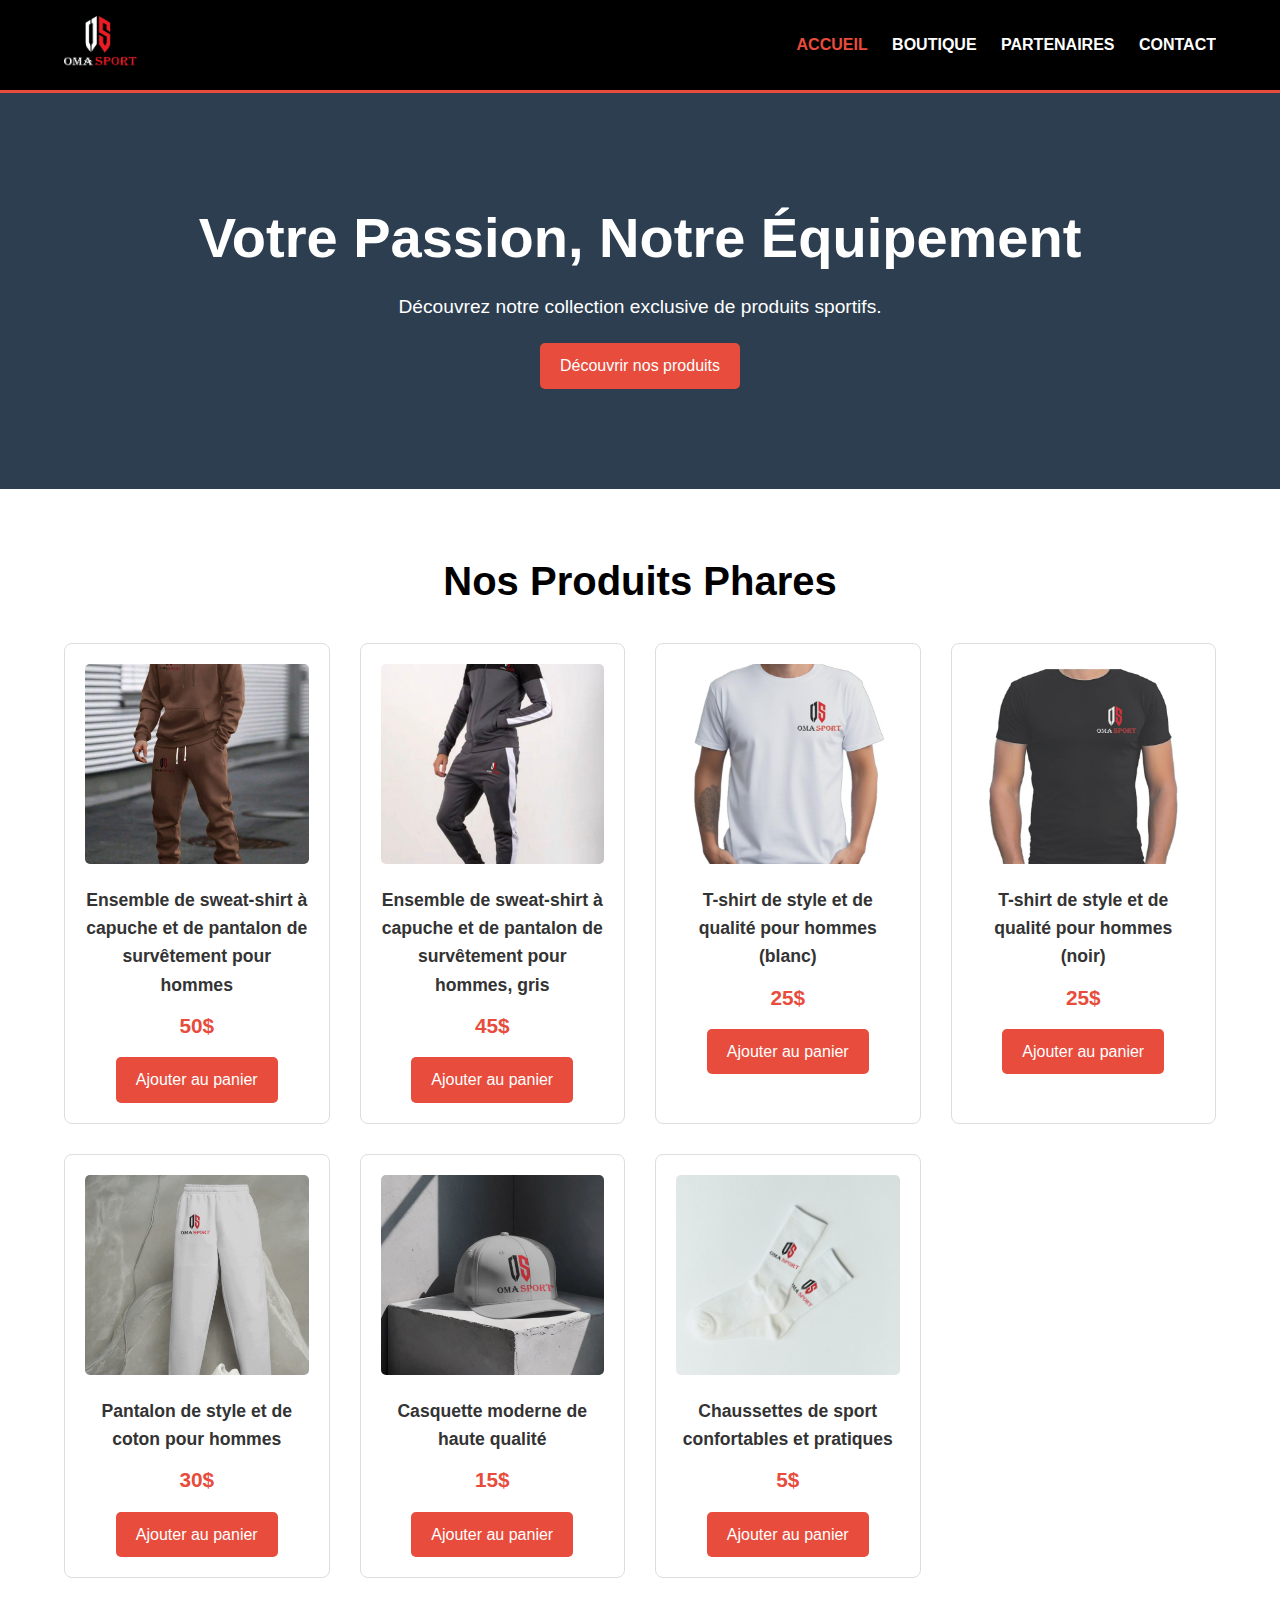
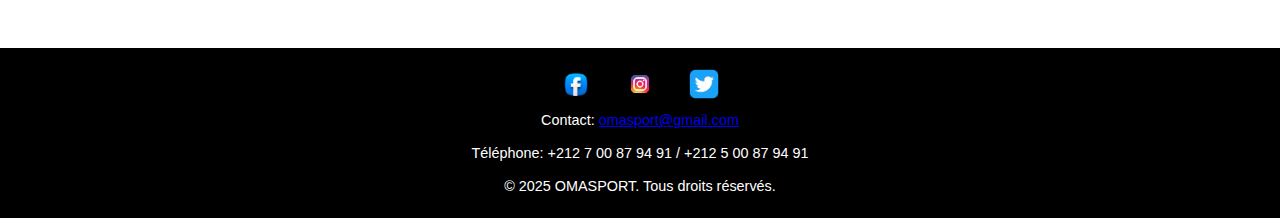
<file: index.html>
<!DOCTYPE html>
<html lang="fr">
<head>
    <meta charset="UTF-8">
    <meta name="viewport" content="width=device-width, initial-scale=1.0">
    <title>OMASPORT - Boutique Sportive</title>
    <link rel="stylesheet" href="style.css">
</head>
<body>
    <header>
        <div class="container">
            <div class="logo">
                <img src="images/logo OMA SPORT.png" alt="Logo OMASPORT">
            </div>
            <nav>
                <ul>
                    <li><a href="index.html" class="active">Accueil</a></li>
                    <li><a href="shop.html">Boutique</a></li>
                    <li><a href="partners.html">Partenaires</a></li>
                    <li><a href="contact.html">Contact</a></li>
                </ul>
            </nav>
        </div>
    </header>

    <main>
        <!-- Section Héro -->
        <section id="hero" class="hero-section">
            <div class="container">
                <h1>Votre Passion, Notre Équipement</h1>
                <p>Découvrez notre collection exclusive de produits sportifs.</p>
                <a href="#" class="btn">Découvrir nos produits</a>
            </div>
        </section>

        <!-- Section Produits Phares -->
        <section id="featured-products" class="products-section">
            <div class="container">
                <h2>Nos Produits Phares</h2>
                <div class="product-grid">
                    <div class="product-item">
                        <img src="images/WhatsAppImage2025-09-30at18.16.27.jpeg" alt="Ensemble de sweat-shirt à capuche et de pantalon de survêtement pour hommes">
                        <h3>Ensemble de sweat-shirt à capuche et de pantalon de survêtement pour hommes</h3>
                        <p class="price">50$</p>
                        <a href="#" class="btn">Ajouter au panier</a>
                    </div>
                    <div class="product-item">
                        <img src="images/WhatsAppImage2025-09-30at18.19.33.jpeg" alt="Ensemble de sweat-shirt à capuche et de pantalon de survêtement pour hommes, gris">
                        <h3>Ensemble de sweat-shirt à capuche et de pantalon de survêtement pour hommes, gris</h3>
                        <p class="price">45$</p>
                        <a href="#" class="btn">Ajouter au panier</a>
                    </div>
                    <div class="product-item">
                        <img src="images/WhatsAppImage2025-09-30at18.18.44.jpeg" alt="T-shirt homme blanc">
                        <h3>T-shirt de style et de qualité pour hommes (blanc)</h3>
                        <p class="price">25$</p>
                        <a href="#" class="btn">Ajouter au panier</a>
                    </div>
                    <div class="product-item">
                        <img src="images/WhatsAppImage2025-09-30at18.19.20.jpeg" alt="T-shirt homme noir">
                        <h3>T-shirt de style et de qualité pour hommes (noir)</h3>
                        <p class="price">25$</p>
                        <a href="#" class="btn">Ajouter au panier</a>
                    </div>
                    <div class="product-item">
                        <img src="images/Captured’écran2025-09-18à13.02.33.png" alt="Pantalon de style et de coton pour hommes">
                        <h3>Pantalon de style et de coton pour hommes</h3>
                        <p class="price">30$</p>
                        <a href="#" class="btn">Ajouter au panier</a>
                    </div>
                    <div class="product-item">
                        <img src="images/Captured’écran2025-09-18à12.55.43.png" alt="Casquette moderne">
                        <h3>Casquette moderne de haute qualité</h3>
                        <p class="price">15$</p>
                        <a href="#" class="btn">Ajouter au panier</a>
                    </div>
                    <div class="product-item">
                        <img src="images/WhatsAppImage2025-09-18at15.08.41.jpeg" alt="Chaussettes de sport">
                        <h3>Chaussettes de sport confortables et pratiques</h3>
                        <p class="price">5$</p>
                        <a href="#" class="btn">Ajouter au panier</a>
                    </div>
                    <!-- Les partenaires seront ajoutés ici -->
                </div>
            </div>
        </section>
    </main>

    <footer>
        <div class="container">
            <div class="social-links">
                <a href="#" target="_blank"><img src="images/vecteezy_facebook-icon-transparent-background_47750224.png" alt="Facebook" class="social-icon"></a>
                <a href="https://www.instagram.com/oma.sport5/" target="_blank"><img src="images/vecteezy_instagram-logo-png-instagram-icon-transparent_18930415.png" alt="Instagram" class="social-icon"></a>
                <a href="#" target="_blank"><img src="images/vecteezy_twitter-png-icon_16716486.png" alt="Twitter" class="social-icon"></a>
            </div>
            <p>Contact: <a href="mailto:omasport@gmail.com">omasport@gmail.com</a></p>
            <p>Téléphone: +212 7 00 87 94 91 / +212 5 00 87 94 91</p>
            <p>&copy; 2025 OMASPORT. Tous droits réservés.</p>
        </div>
    </footer>
</body>
</html>
</file>
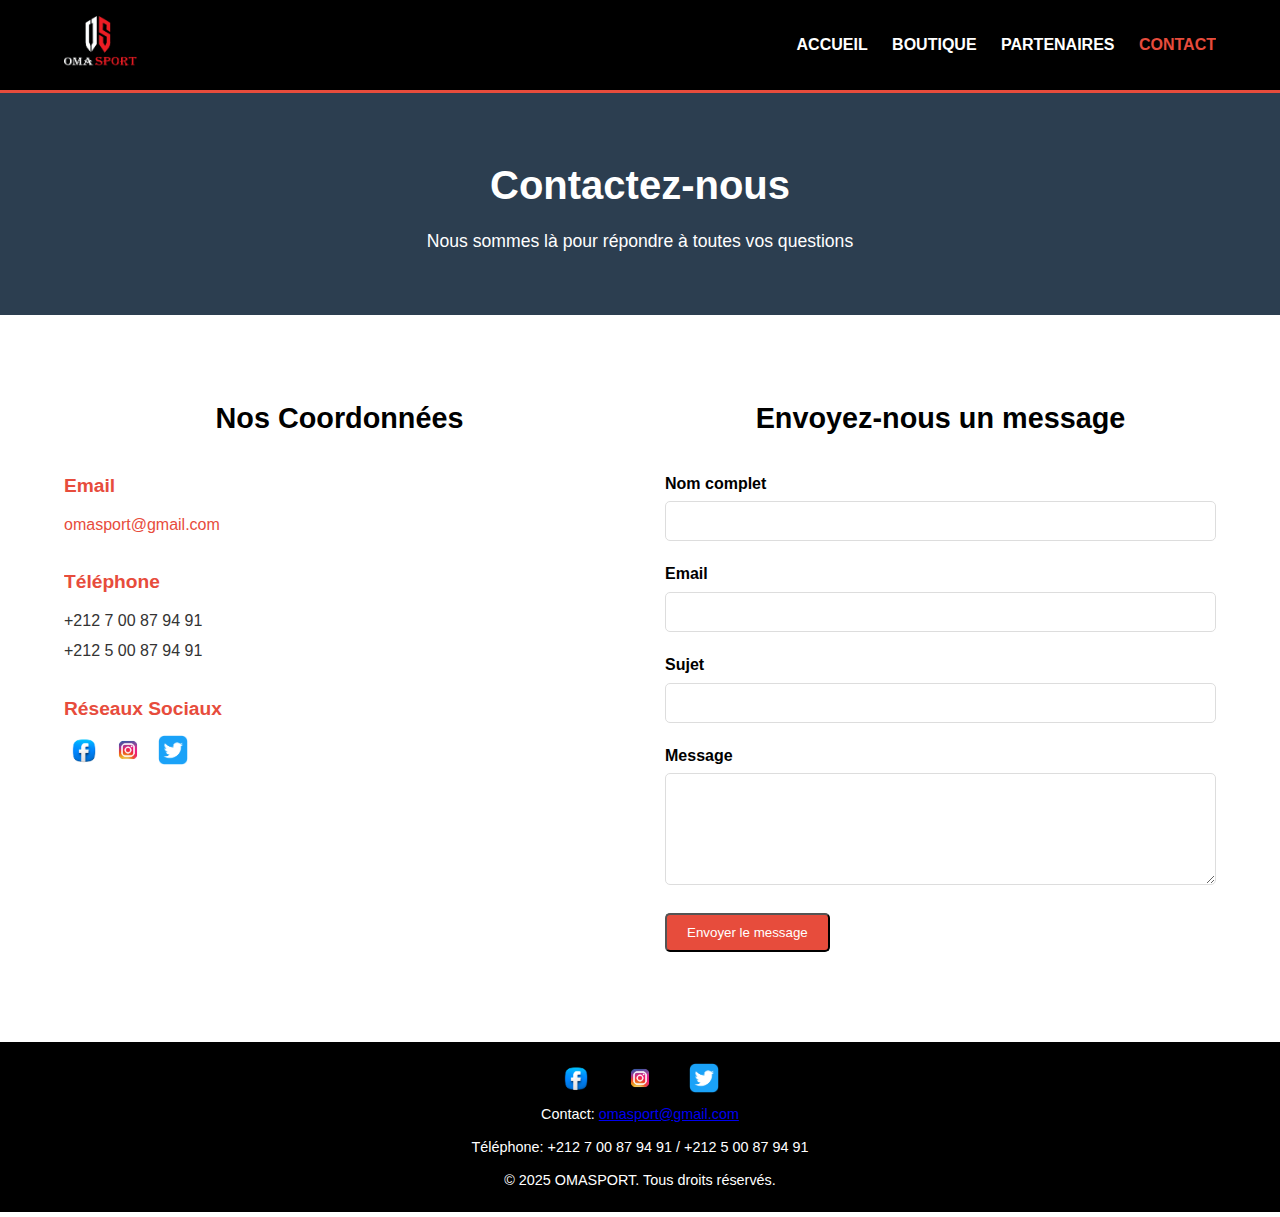
<file: contact.html>
<!DOCTYPE html>
<html lang="fr">
<head>
    <meta charset="UTF-8">
    <meta name="viewport" content="width=device-width, initial-scale=1.0">
    <title>Contact - OMASPORT</title>
    <link rel="stylesheet" href="style.css">
</head>
<body>
    <header>
        <div class="container">
            <div class="logo">
                <img src="images/logo OMA SPORT.png" alt="Logo OMASPORT">
            </div>
            <nav>
                <ul>
                    <li><a href="index.html">Accueil</a></li>
                    <li><a href="shop.html">Boutique</a></li>
                    <li><a href="partners.html">Partenaires</a></li>
                    <li><a href="contact.html" class="active">Contact</a></li>
                </ul>
            </nav>
        </div>
    </header>

    <main>
        <!-- Section Titre de la page -->
        <section class="page-header">
            <div class="container">
                <h1>Contactez-nous</h1>
                <p>Nous sommes là pour répondre à toutes vos questions</p>
            </div>
        </section>

        <!-- Section Contact -->
        <section class="contact-section">
            <div class="container">
                <div class="contact-content">
                    <div class="contact-info">
                        <h2>Nos Coordonnées</h2>
                        <div class="contact-item">
                            <h3>Email</h3>
                            <p><a href="mailto:omasport@gmail.com">omasport@gmail.com</a></p>
                        </div>
                        <div class="contact-item">
                            <h3>Téléphone</h3>
                            <p>+212 7 00 87 94 91</p>
                            <p>+212 5 00 87 94 91</p>
                        </div>
                        <div class="contact-item">
                            <h3>Réseaux Sociaux</h3>
                            <div class="social-links">
                                <a href="#" target="_blank"><img src="images/vecteezy_facebook-icon-transparent-background_47750224.png" alt="Facebook" class="social-icon"></a>
                                <a href="https://www.instagram.com/oma.sport5/" target="_blank"><img src="images/vecteezy_instagram-logo-png-instagram-icon-transparent_18930415.png" alt="Instagram" class="social-icon"></a>
                                <a href="#" target="_blank"><img src="images/vecteezy_twitter-png-icon_16716486.png" alt="Twitter" class="social-icon"></a>
                            </div>
                        </div>
                    </div>
                    <div class="contact-form">
                        <h2>Envoyez-nous un message</h2>
                        <form>
                            <div class="form-group">
                                <label for="name">Nom complet</label>
                                <input type="text" id="name" name="name" required>
                            </div>
                            <div class="form-group">
                                <label for="email">Email</label>
                                <input type="email" id="email" name="email" required>
                            </div>
                            <div class="form-group">
                                <label for="subject">Sujet</label>
                                <input type="text" id="subject" name="subject" required>
                            </div>
                            <div class="form-group">
                                <label for="message">Message</label>
                                <textarea id="message" name="message" rows="5" required></textarea>
                            </div>
                            <button type="submit" class="btn">Envoyer le message</button>
                        </form>
                    </div>
                </div>
            </div>
        </section>
    </main>

    <footer>
        <div class="container">
            <div class="social-links">
                <a href="#" target="_blank"><img src="images/vecteezy_facebook-icon-transparent-background_47750224.png" alt="Facebook" class="social-icon"></a>
                <a href="https://www.instagram.com/oma.sport5/" target="_blank"><img src="images/vecteezy_instagram-logo-png-instagram-icon-transparent_18930415.png" alt="Instagram" class="social-icon"></a>
                <a href="#" target="_blank"><img src="images/vecteezy_twitter-png-icon_16716486.png" alt="Twitter" class="social-icon"></a>
            </div>
            <p>Contact: <a href="mailto:omasport@gmail.com">omasport@gmail.com</a></p>
            <p>Téléphone: +212 7 00 87 94 91 / +212 5 00 87 94 91</p>
            <p>&copy; 2025 OMASPORT. Tous droits réservés.</p>
        </div>
    </footer>
</body>
</html>
</file>
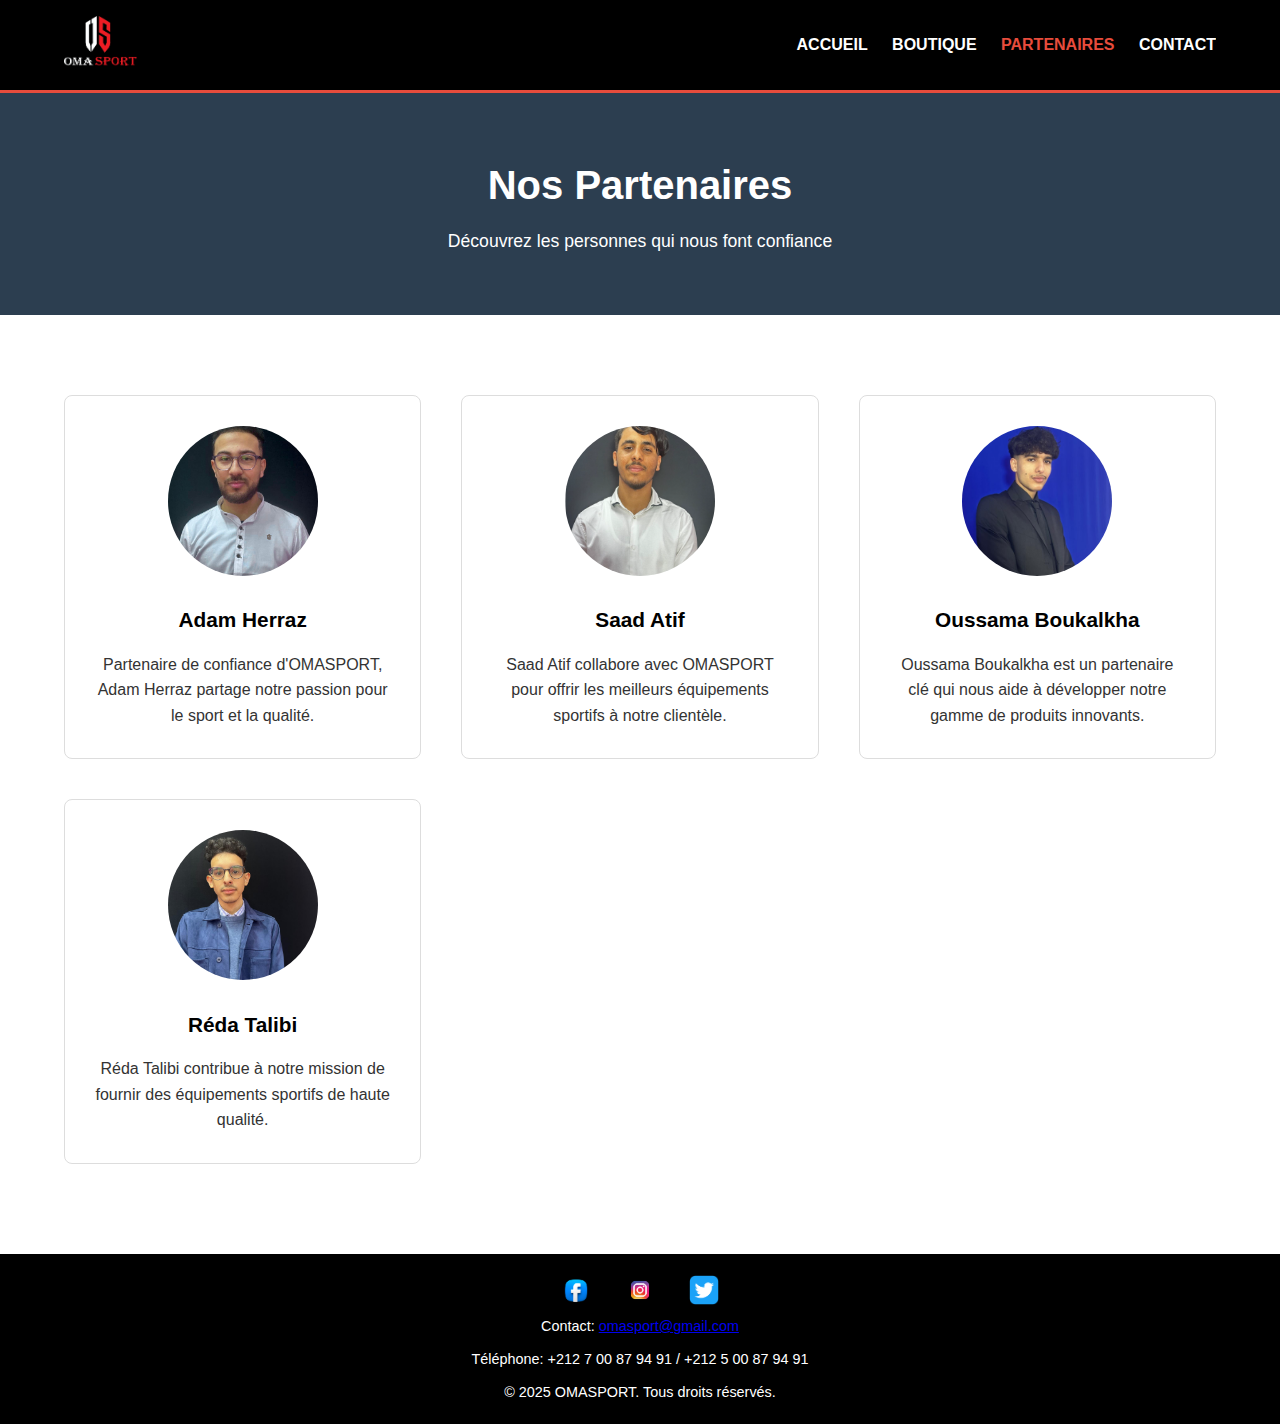
<file: partners.html>
<!DOCTYPE html>
<html lang="fr">
<head>
    <meta charset="UTF-8">
    <meta name="viewport" content="width=device-width, initial-scale=1.0">
    <title>Partenaires - OMASPORT</title>
    <link rel="stylesheet" href="style.css">
</head>
<body>
    <header>
        <div class="container">
            <div class="logo">
                <img src="images/logo OMA SPORT.png" alt="Logo OMASPORT">
            </div>
            <nav>
                <ul>
                    <li><a href="index.html">Accueil</a></li>
                    <li><a href="shop.html">Boutique</a></li>
                    <li><a href="partners.html" class="active">Partenaires</a></li>
                    <li><a href="contact.html">Contact</a></li>
                </ul>
            </nav>
        </div>
    </header>

    <main>
        <!-- Section Titre de la page -->
        <section class="page-header">
            <div class="container">
                <h1>Nos Partenaires</h1>
                <p>Découvrez les personnes qui nous font confiance</p>
            </div>
        </section>

        <!-- Section Partenaires -->
        <section class="partners-detail-section">
            <div class="container">
                <div class="partners-detail-grid">
                    <div class="partner-detail-item">
                        <img src="images/PHOTO-2025-05-17-12-23-25.jpg" alt="Adam Herraz">
                        <h3>Adam Herraz</h3>
                        <p>Partenaire de confiance d'OMASPORT, Adam Herraz partage notre passion pour le sport et la qualité.</p>
                    </div>
                    <div class="partner-detail-item">
                        <img src="images/Sanstitre.png" alt="Saad Atif">
                        <h3>Saad Atif</h3>
                        <p>Saad Atif collabore avec OMASPORT pour offrir les meilleurs équipements sportifs à notre clientèle.</p>
                    </div>
                    <div class="partner-detail-item">
                        <img src="images/WhatsAppImage2025-09-25at11.00.33.jpeg" alt="Oussama Boukalkha">
                        <h3>Oussama Boukalkha</h3>
                        <p>Oussama Boukalkha est un partenaire clé qui nous aide à développer notre gamme de produits innovants.</p>
                    </div>
                    <div class="partner-detail-item">
                        <img src="images/WhatsAppImage2025-09-30at17.19.33.jpeg" alt="Réda Talibi">
                        <h3>Réda Talibi</h3>
                        <p>Réda Talibi contribue à notre mission de fournir des équipements sportifs de haute qualité.</p>
                    </div>
                </div>
            </div>
        </section>
    </main>

    <footer>
        <div class="container">
            <div class="social-links">
                <a href="#" target="_blank"><img src="images/vecteezy_facebook-icon-transparent-background_47750224.png" alt="Facebook" class="social-icon"></a>
                <a href="https://www.instagram.com/oma.sport5/" target="_blank"><img src="images/vecteezy_instagram-logo-png-instagram-icon-transparent_18930415.png" alt="Instagram" class="social-icon"></a>
                <a href="#" target="_blank"><img src="images/vecteezy_twitter-png-icon_16716486.png" alt="Twitter" class="social-icon"></a>
            </div>
            <p>Contact: <a href="mailto:omasport@gmail.com">omasport@gmail.com</a></p>
            <p>Téléphone: +212 7 00 87 94 91 / +212 5 00 87 94 91</p>
            <p>&copy; 2025 OMASPORT. Tous droits réservés.</p>
        </div>
    </footer>
</body>
</html>
</file>
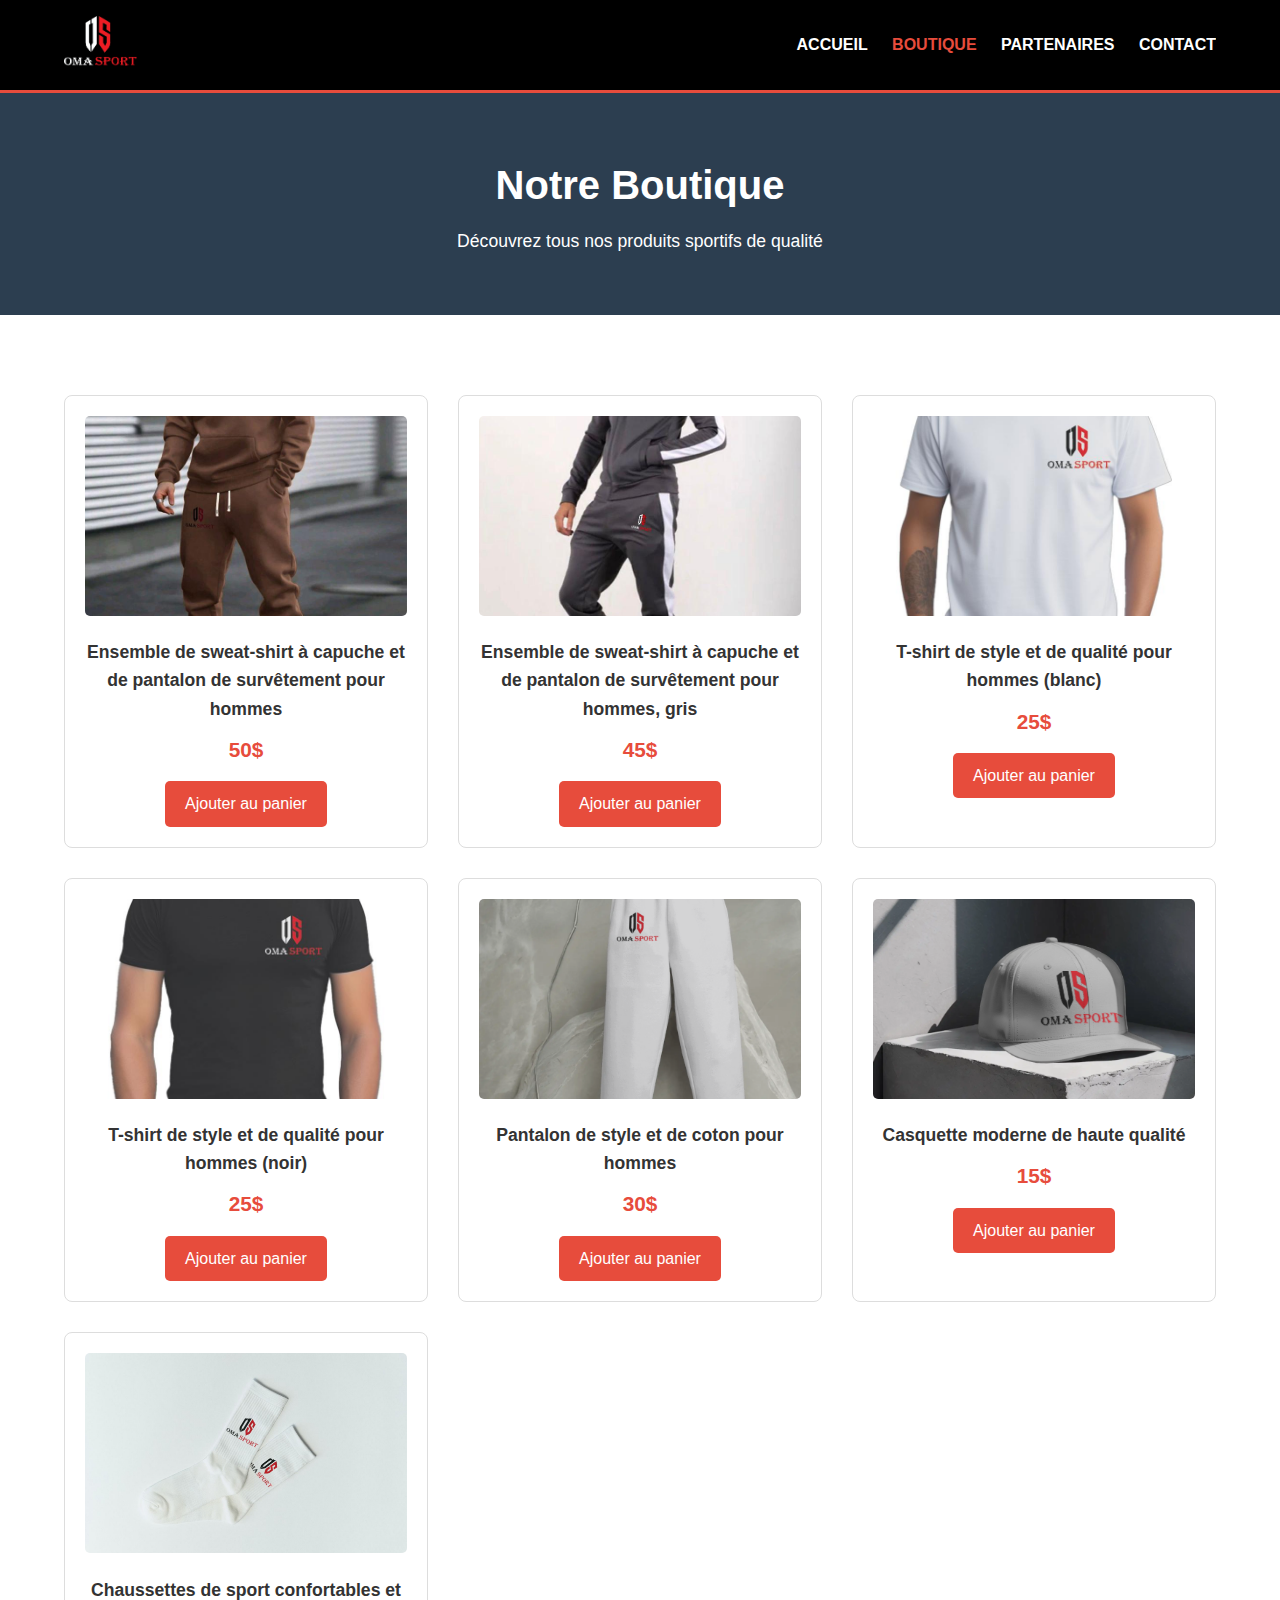
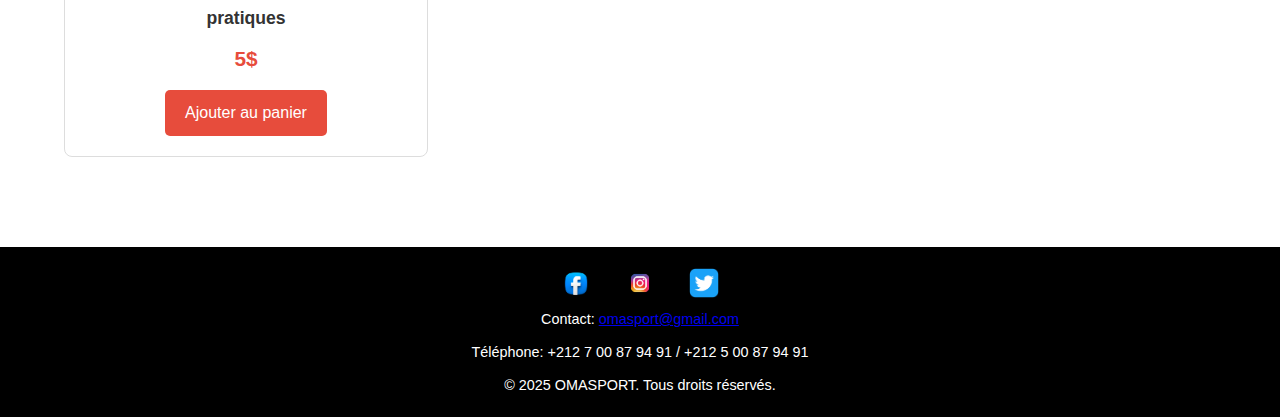
<file: shop.html>
<!DOCTYPE html>
<html lang="fr">
<head>
    <meta charset="UTF-8">
    <meta name="viewport" content="width=device-width, initial-scale=1.0">
    <title>Boutique - OMASPORT</title>
    <link rel="stylesheet" href="style.css">
</head>
<body>
    <header>
        <div class="container">
            <div class="logo">
                <img src="images/logo OMA SPORT.png" alt="Logo OMASPORT">
            </div>
            <nav>
                <ul>
                    <li><a href="index.html">Accueil</a></li>
                    <li><a href="shop.html" class="active">Boutique</a></li>
                    <li><a href="partners.html">Partenaires</a></li>
                    <li><a href="contact.html">Contact</a></li>
                </ul>
            </nav>
        </div>
    </header>

    <main>
        <!-- Section Titre de la page -->
        <section class="page-header">
            <div class="container">
                <h1>Notre Boutique</h1>
                <p>Découvrez tous nos produits sportifs de qualité</p>
            </div>
        </section>

        <!-- Section Produits -->
        <section class="shop-section">
            <div class="container">
                <div class="product-grid">
                    <div class="product-item">
                        <img src="images/WhatsAppImage2025-09-30at18.16.27.jpeg" alt="Ensemble de sweat-shirt à capuche et de pantalon de survêtement pour hommes">
                        <h3>Ensemble de sweat-shirt à capuche et de pantalon de survêtement pour hommes</h3>
                        <p class="price">50$</p>
                        <a href="#" class="btn">Ajouter au panier</a>
                    </div>
                    <div class="product-item">
                        <img src="images/WhatsAppImage2025-09-30at18.19.33.jpeg" alt="Ensemble de sweat-shirt à capuche et de pantalon de survêtement pour hommes, gris">
                        <h3>Ensemble de sweat-shirt à capuche et de pantalon de survêtement pour hommes, gris</h3>
                        <p class="price">45$</p>
                        <a href="#" class="btn">Ajouter au panier</a>
                    </div>
                    <div class="product-item">
                        <img src="images/WhatsAppImage2025-09-30at18.18.44.jpeg" alt="T-shirt homme blanc">
                        <h3>T-shirt de style et de qualité pour hommes (blanc)</h3>
                        <p class="price">25$</p>
                        <a href="#" class="btn">Ajouter au panier</a>
                    </div>
                    <div class="product-item">
                        <img src="images/WhatsAppImage2025-09-30at18.19.20.jpeg" alt="T-shirt homme noir">
                        <h3>T-shirt de style et de qualité pour hommes (noir)</h3>
                        <p class="price">25$</p>
                        <a href="#" class="btn">Ajouter au panier</a>
                    </div>
                    <div class="product-item">
                        <img src="images/Captured’écran2025-09-18à13.02.33.png" alt="Pantalon de style et de coton pour hommes">
                        <h3>Pantalon de style et de coton pour hommes</h3>
                        <p class="price">30$</p>
                        <a href="#" class="btn">Ajouter au panier</a>
                    </div>
                    <div class="product-item">
                        <img src="images/Captured’écran2025-09-18à12.55.43.png" alt="Casquette moderne">
                        <h3>Casquette moderne de haute qualité</h3>
                        <p class="price">15$</p>
                        <a href="#" class="btn">Ajouter au panier</a>
                    </div>
                    <div class="product-item">
                        <img src="images/WhatsAppImage2025-09-18at15.08.41.jpeg" alt="Chaussettes de sport">
                        <h3>Chaussettes de sport confortables et pratiques</h3>
                        <p class="price">5$</p>
                        <a href="#" class="btn">Ajouter au panier</a>
                    </div>
                </div>
            </div>
        </section>
    </main>

    <footer>
        <div class="container">
            <div class="social-links">
                <a href="#" target="_blank"><img src="images/vecteezy_facebook-icon-transparent-background_47750224.png" alt="Facebook" class="social-icon"></a>
                <a href="https://www.instagram.com/oma.sport5/" target="_blank"><img src="images/vecteezy_instagram-logo-png-instagram-icon-transparent_18930415.png" alt="Instagram" class="social-icon"></a>
                <a href="#" target="_blank"><img src="images/vecteezy_twitter-png-icon_16716486.png" alt="Twitter" class="social-icon"></a>
            </div>
            <p>Contact: <a href="mailto:omasport@gmail.com">omasport@gmail.com</a></p>
            <p>Téléphone: +212 7 00 87 94 91 / +212 5 00 87 94 91</p>
            <p>&copy; 2025 OMASPORT. Tous droits réservés.</p>
        </div>
    </footer>
</body>
</html>
</file>
<file: style.css>
/* Variables de couleurs */
:root {
    --primary-color: #E74C3C; /* Rouge */
    --secondary-color: #2C3E50; /* Noir/Gris foncé pour le texte */
    --text-color: #333;
    --light-color: #FFFFFF; /* Blanc */
    --dark-color: #000000; /* Noir */
}

/* Réinitialisation de base */
* {
    margin: 0;
    padding: 0;
    box-sizing: border-box;
}

body {
    font-family: Arial, sans-serif;
    line-height: 1.6;
    background-color: var(--light-color);
    color: var(--text-color);
}

.container {
    width: 90%;
    max-width: 1200px;
    margin: auto;
    overflow: hidden;
}

/* En-tête */
header {
    background: var(--dark-color);
    color: var(--light-color);
    padding: 1rem 0;
    border-bottom: 3px solid var(--primary-color);
}

header .container {
    display: flex;
    justify-content: space-between;
    align-items: center;
}

header .logo img {
    height: 50px; /* Ajustez la taille du logo si nécessaire */
}

header nav ul {
    list-style: none;
}

header nav ul li {
    display: inline;
    margin-left: 20px;
}

header nav ul li a {
    color: var(--light-color);
    text-decoration: none;
    text-transform: uppercase;
    font-weight: bold;
}

header nav ul li a:hover {
    color: var(--primary-color);
}

/* Boutons */
.btn {
    display: inline-block;
    background: var(--primary-color);
    color: var(--light-color);
    padding: 10px 20px;
    text-decoration: none;
    border-radius: 5px;
    transition: background 0.3s ease;
}

.btn:hover {
    background: #C0392B; /* Rouge plus foncé */
}

.secondary-btn {
    background: var(--dark-color);
    border: 1px solid var(--primary-color);
}

.secondary-btn:hover {
    background: var(--primary-color);
    color: var(--light-color);
}

/* Sections */
section {
    padding: 40px 0;
    margin-bottom: 20px;
}

section h2 {
    text-align: center;
    color: var(--dark-color);
    margin-bottom: 30px;
    font-size: 2.5rem;
}

/* Section Héro */
.hero-section {
    background: var(--secondary-color);
    color: var(--light-color);
    text-align: center;
    padding: 100px 0;
}

.hero-section h1 {
    font-size: 3.5rem;
    margin-bottom: 10px;
}

.hero-section p {
    font-size: 1.2rem;
    margin-bottom: 20px;
}

/* Section Produits */
.products-section .product-grid {
    display: grid;
    grid-template-columns: repeat(auto-fit, minmax(250px, 1fr));
    gap: 30px;
}

/* Section Partenaires */
.partners-section .partner-grid {
    display: grid;
    grid-template-columns: repeat(auto-fit, minmax(150px, 1fr));
    gap: 20px;
    justify-items: center;
    align-items: center;
}

/* Pied de page */
footer {
    background: var(--dark-color);
    color: var(--light-color);
    text-align: center;
    padding: 20px 0;
    margin-top: 30px;
}

footer .social-links a {
    color: var(--light-color);
    text-decoration: none;
    margin: 0 10px;
    font-size: 1.2rem;
}

footer .social-links a:hover {
    color: var(--primary-color);
}

footer p {
    margin-top: 10px;
    font-size: 0.9rem;
}



.social-links .social-icon {
    width: 30px; /* Ajustez la taille des icônes */
    height: 30px;
    margin: 0 5px;
    vertical-align: middle;
}


/* Styles pour les pages intérieures */
.page-header {
    background: var(--secondary-color);
    color: var(--light-color);
    text-align: center;
    padding: 60px 0;
}

.page-header h1 {
    font-size: 2.5rem;
    margin-bottom: 10px;
}

.page-header p {
    font-size: 1.1rem;
}

/* Navigation active */
nav ul li a.active {
    color: var(--primary-color);
}

/* Section Boutique */
.shop-section {
    padding: 60px 0;
}

.shop-section .product-grid {
    display: grid;
    grid-template-columns: repeat(auto-fit, minmax(280px, 1fr));
    gap: 30px;
}

/* Styles pour les produits */
.product-item {
    background: var(--light-color);
    border: 1px solid #ddd;
    border-radius: 8px;
    padding: 20px;
    text-align: center;
    transition: transform 0.3s ease, box-shadow 0.3s ease;
}

.product-item:hover {
    transform: translateY(-5px);
    box-shadow: 0 5px 15px rgba(0,0,0,0.1);
}

.product-item img {
    width: 100%;
    height: 200px;
    object-fit: cover;
    border-radius: 5px;
    margin-bottom: 15px;
}

.product-item h3 {
    font-size: 1.1rem;
    margin-bottom: 10px;
    color: var(--text-color);
}

.product-item .price {
    font-size: 1.3rem;
    font-weight: bold;
    color: var(--primary-color);
    margin-bottom: 15px;
}

/* Section Partenaires détaillée */
.partners-detail-section {
    padding: 60px 0;
}

.partners-detail-grid {
    display: grid;
    grid-template-columns: repeat(auto-fit, minmax(300px, 1fr));
    gap: 40px;
}

.partner-detail-item {
    background: var(--light-color);
    border: 1px solid #ddd;
    border-radius: 8px;
    padding: 30px;
    text-align: center;
    transition: transform 0.3s ease, box-shadow 0.3s ease;
}

.partner-detail-item:hover {
    transform: translateY(-5px);
    box-shadow: 0 5px 15px rgba(0,0,0,0.1);
}

.partner-detail-item img {
    width: 150px;
    height: 150px;
    object-fit: cover;
    border-radius: 50%;
    margin-bottom: 20px;
}

.partner-detail-item h3 {
    font-size: 1.3rem;
    margin-bottom: 15px;
    color: var(--dark-color);
}

.partner-detail-item p {
    color: var(--text-color);
    line-height: 1.6;
}

/* Section Contact */
.contact-section {
    padding: 60px 0;
}

.contact-content {
    display: grid;
    grid-template-columns: 1fr 1fr;
    gap: 50px;
}

.contact-info h2,
.contact-form h2 {
    color: var(--dark-color);
    margin-bottom: 30px;
    font-size: 1.8rem;
}

.contact-item {
    margin-bottom: 30px;
}

.contact-item h3 {
    color: var(--primary-color);
    margin-bottom: 10px;
    font-size: 1.2rem;
}

.contact-item p {
    color: var(--text-color);
    margin-bottom: 5px;
}

.contact-item a {
    color: var(--primary-color);
    text-decoration: none;
}

.contact-item a:hover {
    text-decoration: underline;
}

/* Formulaire de contact */
.form-group {
    margin-bottom: 20px;
}

.form-group label {
    display: block;
    margin-bottom: 5px;
    color: var(--dark-color);
    font-weight: bold;
}

.form-group input,
.form-group textarea {
    width: 100%;
    padding: 10px;
    border: 1px solid #ddd;
    border-radius: 5px;
    font-size: 1rem;
}

.form-group input:focus,
.form-group textarea:focus {
    outline: none;
    border-color: var(--primary-color);
}

/* Responsive */
@media (max-width: 768px) {
    .contact-content {
        grid-template-columns: 1fr;
        gap: 30px;
    }
    
    header .container {
        flex-direction: column;
        gap: 20px;
    }
    
    header nav ul li {
        display: block;
        margin: 10px 0;
    }
    
    .hero-section h1 {
        font-size: 2.5rem;
    }
    
    .page-header h1 {
        font-size: 2rem;
    }
}
</file>
